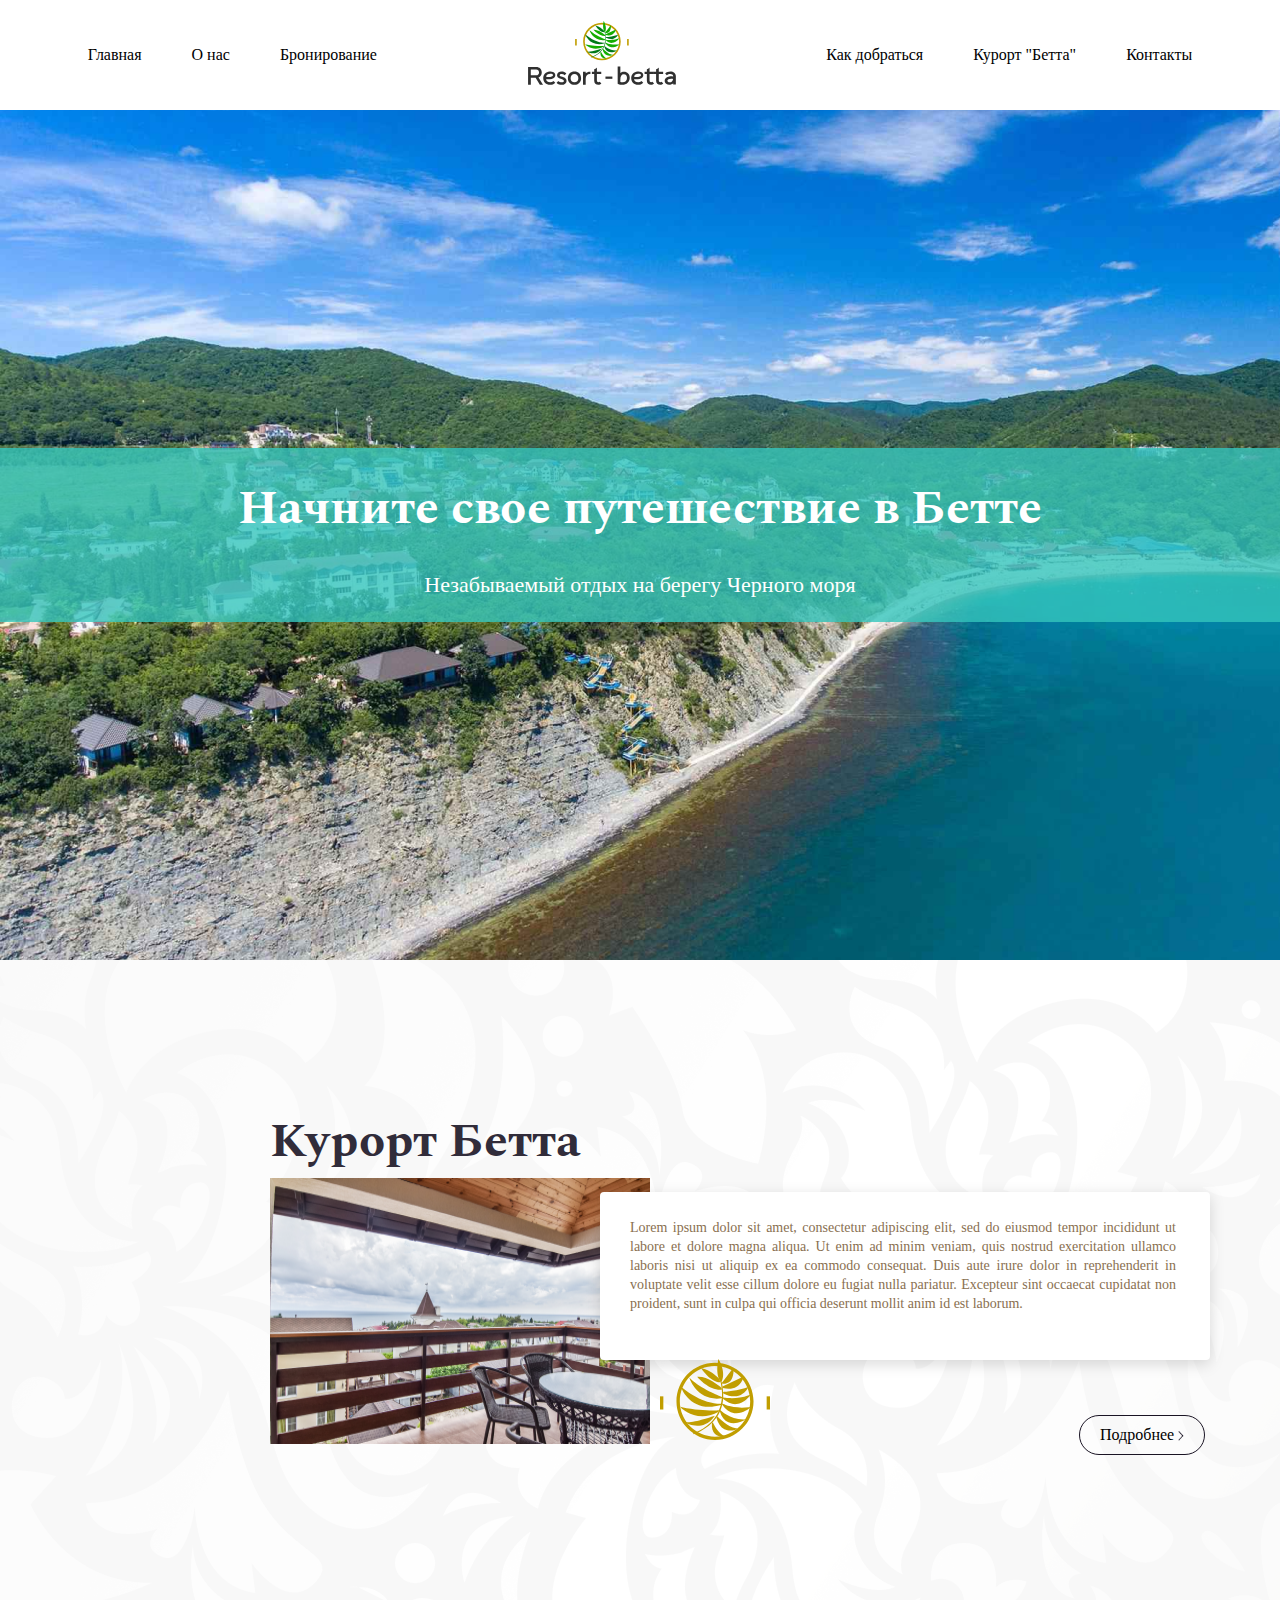
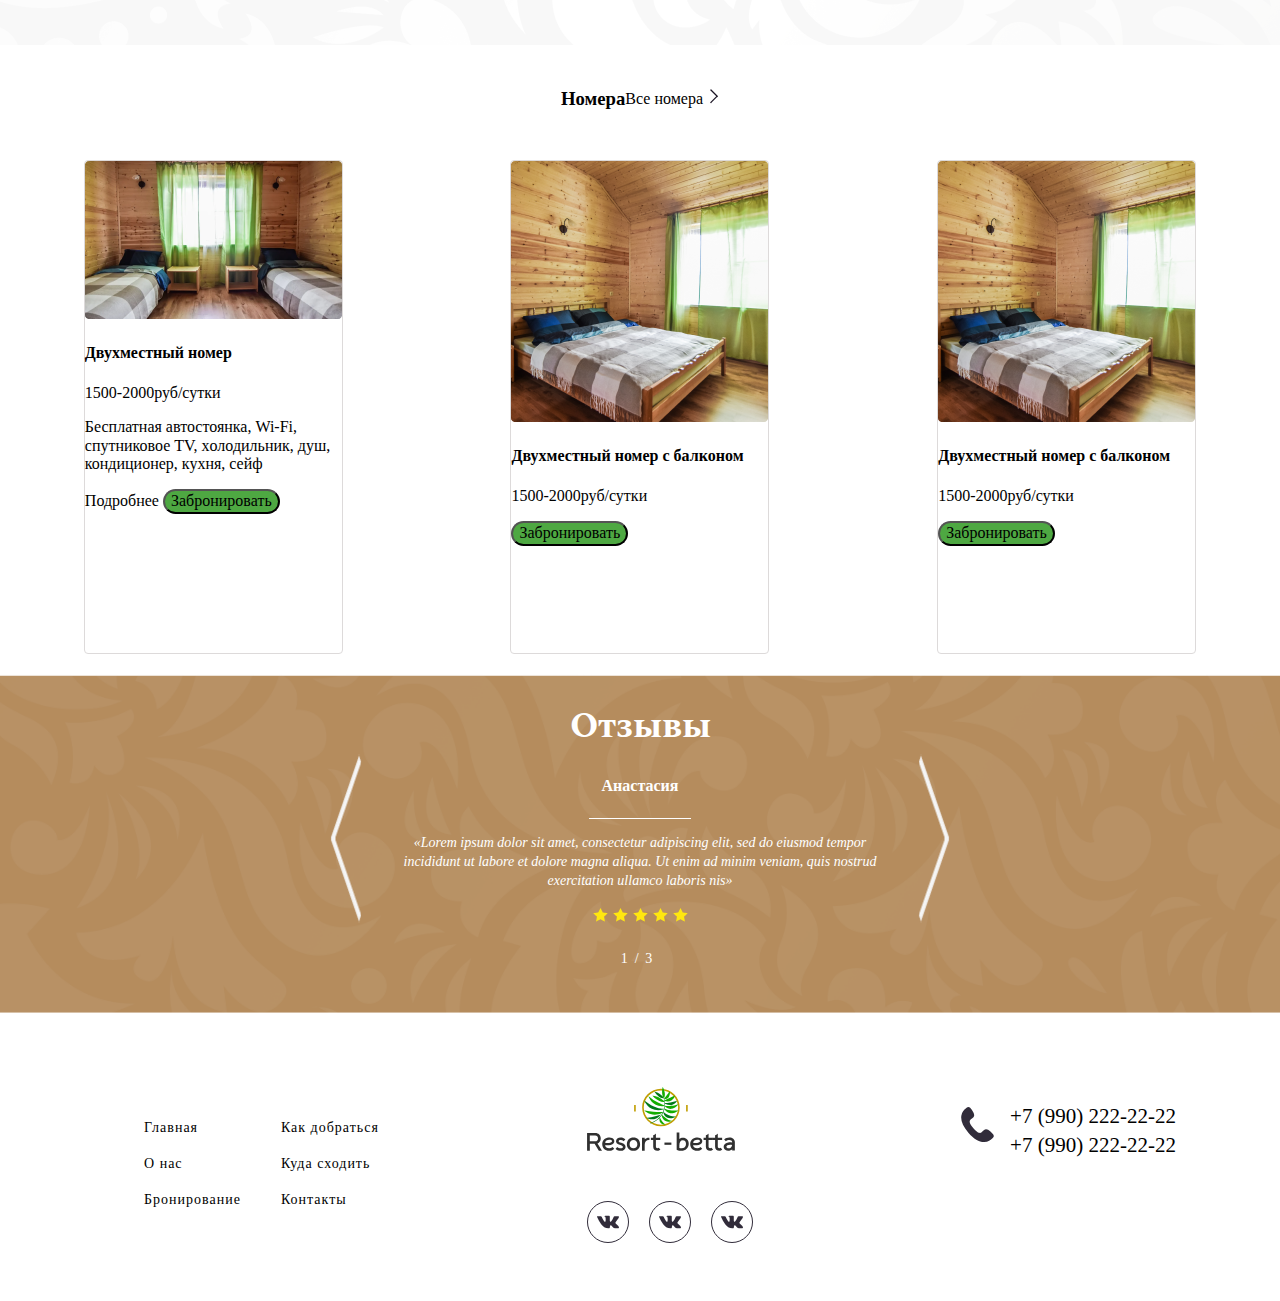
<file: index.html>
<!DOCTYPE html>
<html lang="ru">
<head>
  <meta charset="UTF-8">
  <meta http-equiv="X-UA-Compatible" content="IE=edge">
  <meta name="viewport" content="width=device-width, initial-scale=1.0">
  <link rel="stylesheet" href="./css/normalize.css">
  <link rel="stylesheet" href="./css/style.css">
  <title>Resort-betta</title>
</head>
<body>
  <header class="header">
    <nav>
      <ul class="nav-list">
        <li class="nav-list-item"><a href="" class="nav-list-item-link">Главная</a></li>
        <li class="nav-list-item"><a href="" class="nav-list-item-link">О нас</a></li>
        <li class="nav-list-item"><a href="" class="nav-list-item-link">Бронирование</a></li>
      </ul>
      <div class="logo">
        <img src="./images/logo 1.svg" alt="Логотип">
      </div>
      <ul class="nav-list">
        <li class="nav-list-item"><a href="" class="nav-list-item-link">Как добраться</a></li>
        <li class="nav-list-item"><a href="" class="nav-list-item-link">Курорт "Бетта"</a></li>
        <li class="nav-list-item"><a href="" class="nav-list-item-link">Контакты</a></li>
      </ul>
    </nav>
  </header>
  <section class="banner">
    
    <div class="banner-content">
      <h2 class="banner-content-title">Начните свое путешествие в Бетте</h2>
      <p class="banner-content-text">Незабываемый отдых на берегу Черного моря</p>
    </div>
  </section>
  <section class="about">
    <div class="about-container">
      <h2 class="about-title">Курорт Бетта</h2>
      <div class="about-content">
      <img src="./images/Rectangle 14.png" alt="Открытая веранда" class="about-content-image">
      <div class="about-content-block">
      <p class="about-content-text">Lorem ipsum dolor sit amet, consectetur adipiscing elit, sed do eiusmod tempor incididunt ut labore et dolore magna aliqua. Ut enim ad minim veniam, quis nostrud exercitation ullamco laboris nisi ut aliquip ex ea commodo consequat. Duis aute irure dolor in reprehenderit in voluptate velit esse cillum dolore eu fugiat nulla pariatur. Excepteur sint occaecat cupidatat non proident, sunt in culpa qui officia deserunt mollit anim id est laborum.</p>
      <img src="./images/Frame.svg" alt="Логотип" class="about-content-img">
      <a href="#" class="about-content-link">Подробнее<img src="./images/arrow.png" alt="Указатель"class="about-content-arrow"></a>
      </div>
  </div>
</div>
  </section>
  <section class="cards-number">
    <div class="cards-header">
      <h3 class="title">Номера</h3>
      <a href="#">Все номера<img src="./images/arrow.png" alt="Указатель"></a>
    </div>
      <div class="cards">
        <div class="card">
        <img src="./images/Rectangle.png" alt="Гостиничный номер1">
        <h4>Двухместный номер</h4>
        <p>1500-2000руб/сутки</p>
        <p>Бесплатная автостоянка, Wi-Fi, спутниковое TV, xолодильник, душ, кондиционер, кухня, сейф</p>
        <a href="#">Подробнее</a>
        <button>Забронировать</button>
      </div>
        <div class="card">
        <img src="./images/Rectangle1.png" alt="Гостиничный номер2">
        <h4>Двухместный номер с балконом</h4>
        <p>1500-2000руб/сутки</p>
        <button>Забронировать</button>
      </div>
        <div class="card">
        <img src="./images/Rectangle5.png" alt="Гостиничный номер3">
        <h4>Двухместный номер с балконом</h4>
        <p>1500-2000руб/сутки</p>
        <button>Забронировать</button>
      </div>
    </div>
    <section class="reviews">
      <h3 class="reviews-title">Отзывы</h3>
      <div class="reviews-content">
        <img src="./images/Group 2 Copy.png" alt="Стрелка предыдущее">
        <div class="reviews-content-block">
          <h4>Анастасия</h4>
          <img src="./images/Rectangle Copy 5.png" alt="Подчеркивание">
          <p class="reviews-content-block-text">
            «Lorem ipsum dolor sit amet, consectetur adipiscing elit, sed do eiusmod tempor incididunt ut labore et dolore magna aliqua. Ut enim ad minim veniam, quis nostrud exercitation ullamco laboris nis»
          </p>
          <img src="./images/Stars.png">
        </div>
        <img src="./images/Group 2.png" alt="Стрелка следущее">
      </div>
      <p class="reviews-footer">1/3</p>
    </section>
    </section>
  <footer class="footer">
    <div class="footer-content">
      <ul class="nav-footer">
        <li class="nav-footer-item"><a href="" class="nav-footer-link">Главная</a></li>
        <li class="nav-footer-item"><a href="" class="nav-footer-link">О нас</a></li>
        <li class="nav-footer-item"><a href="" class="nav-footer-link">Бронирование</a></li>
      </ul>
      <ul class="nav-footer">
        <li class="nav-footer-item"><a href="" class="nav-footer-link">Как добраться</a></li>
        <li class="nav-footer-item"><a href="" class="nav-footer-link">Куда сходить</a></li>
        <li class="nav-footer-item"><a href="" class="nav-footer-link">Контакты</a></li>
      </ul>
    </div>
    <div class="footer-content1">
      <img src="./images/logo 1.svg" alt="Логотип">
      <div class="social">
        <ul class="social-list">
          <li class="social-list-item"><a href="" class="social-list-item-link"><img src="./images/vk-social-logotype 1.svg" alt="VK"></a></li>
          <li class="social-list-item"><a href="" class="social-list-item-link"><img src="./images/vk-social-logotype 1.svg" alt="VK"></a></li>
          <li class="social-list-item"><a href="" class="social-list-item-link"><img src="./images/vk-social-logotype 1.svg" alt="VK"></a></li>
        </ul>
      </div>
    </div>
    <div class="footer-content3">
      <img src="./images/Vector.svg" alt="Трубка телефона">
      <div class="footer-content-tel">
        <p><a href="tel:+79902222222">+7 (990) 222-22-22</a></p>
        <p><a href="tel:+79902222222">+7 (990) 222-22-22</a></p>
      </div>
    </div>
  </footer>
</body>
</html>
</file>
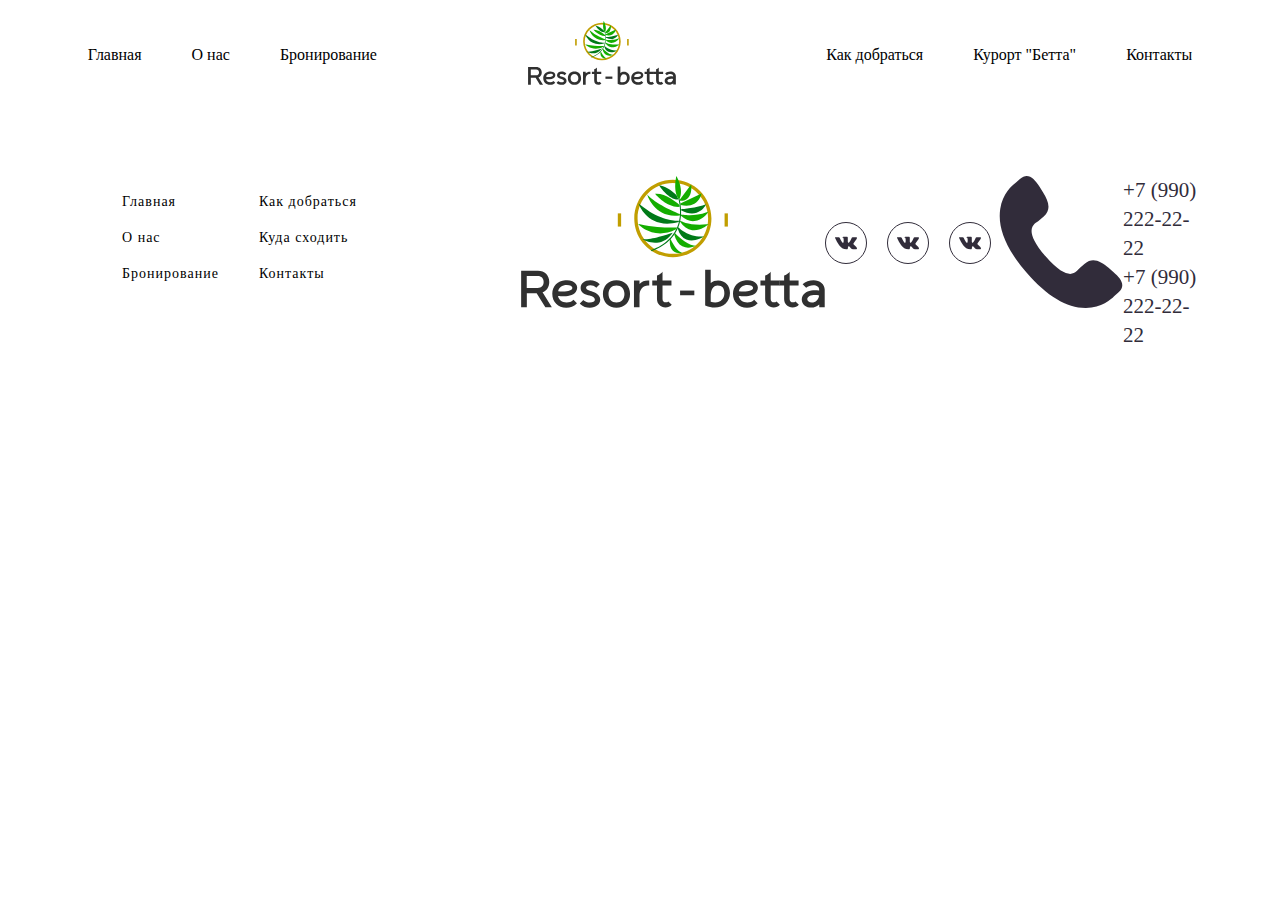
<file: hotel.html>
<!DOCTYPE html>
<html lang="ru">
<head>
  <meta charset="UTF-8">
  <meta http-equiv="X-UA-Compatible" content="IE=edge">
  <meta name="viewport" content="width=device-width, initial-scale=1.0">
  <link rel="stylesheet" href="./css/normalize.css">
  <link rel="stylesheet" href="./css/style.css">
  <title>Resort-betta</title>
</head>
<body>
  <header class="header">
    <nav>
      <ul class="nav-list">
        <li class="nav-list-item"><a href="" class="nav-list-item-link">Главная</a></li>
        <li class="nav-list-item"><a href="" class="nav-list-item-link">О нас</a></li>
        <li class="nav-list-item"><a href="" class="nav-list-item-link">Бронирование</a></li>
      </ul>
      <div class="logo">
        <img src="./images/logo 1.svg" alt="">
      </div>
      <ul class="nav-list">
        <li class="nav-list-item"><a href="" class="nav-list-item-link">Как добраться</a></li>
        <li class="nav-list-item"><a href="" class="nav-list-item-link">Курорт "Бетта"</a></li>
        <li class="nav-list-item"><a href="" class="nav-list-item-link">Контакты</a></li>
      </ul>
    </nav>
  </header>
    <footer class="footer">
    <div class="footer-content">
      <ul class="nav-footer">
        <li class="nav-footer-item"><a href="" class="nav-footer-link">Главная</a></li>
        <li class="nav-footer-item"><a href="" class="nav-footer-link">О нас</a></li>
        <li class="nav-footer-item"><a href="" class="nav-footer-link">Бронирование</a></li>
      </ul>
      <ul class="nav-footer">
        <li class="nav-footer-item"><a href="" class="nav-footer-link">Как добраться</a></li>
        <li class="nav-footer-item"><a href="" class="nav-footer-link">Куда сходить</a></li>
        <li class="nav-footer-item"><a href="" class="nav-footer-link">Контакты</a></li>
      </ul>
    </div>
    <div class="footer-content">
      <img src="./images/logo 1.svg" alt="Логотип">
      <div class="social">
        <ul class="social-list">
          <li class="social-list-item"><a href="" class="social-list-item-link"><img src="./images/vk-social-logotype 1.svg" alt="VK"></a></li>
          <li class="social-list-item"><a href="" class="social-list-item-link"><img src="./images/vk-social-logotype 1.svg" alt="VK"></a></li>
          <li class="social-list-item"><a href="" class="social-list-item-link"><img src="./images/vk-social-logotype 1.svg" alt="VK"></a></li>
        </ul>
      </div>
    </div>
    <div class="footer-content">
      <img src="./images/Vector.svg" alt="Трубка телефона">
      <div class="footer-content-tel">
        <p>+7 (990) 222-22-22</p>
        <p>+7 (990) 222-22-22</p>
      </div>
    </div>
  </footer>
</body>
</html>
</file>
<file: css/style.css>
@font-face {
  font-family: 'Spectral';
  src: url(../fonts/Spectral-Bold.ttf) format('truetype');
  font-weight: 700;
  font-style: normal;
}
ul,ol{
  list-style-type: none;
}

a {
  text-decoration: none;
  color: black;
}
.header{
  display: flex;
  flex-direction: row;
  height: 110px;
}
nav{
  display: flex;
  flex-direction: row;
  width: 100%;
  justify-content: space-around;
  align-items: center;
}
.nav-list{
  display: flex;
  flex-direction: row;
  justify-content: space-around;
  align-items: center;
  margin: 0;
  padding: 0;
}
.nav-list-item{
  padding: 0 25px;
}
.banner{
background-image: url('../images/Rectangle\ 4.png');
background-repeat: no-repeat;
background-size: cover;
height: 850px; 
display: flex;
align-items: center;
}
.banner-content{
  color: white;
  background-color: rgba(52, 198, 189, 0.8);
  width: 100%;
}
.banner-content-title{
font-family: 'Spectral';
font-style: normal;
font-weight: 700;
font-size: 48px;
line-height: 42px;
text-align: center;
}
.banner-content-text{
font-family: 'Open Sans';
font-style: normal;
font-weight: 400;
font-size: 22px;
line-height: 30px;
text-align: center;
}
.about {
  background-image: url('../images/3250580\ —\ копия\ 1.png');
}
.about-container{
  height: 368px;
  padding: 145px 250px 172px 270px;
}
.about-title{
font-family: 'Spectral';
font-style: normal;
font-weight: 700;
font-size: 48px;
line-height: 73px;
color: #312C3A;
margin: 0;
padding: 0;
}
.about-content{
  display: flex;
}
.about-content-text{
font-family: 'Open Sans';
font-style: normal;
font-weight: 400;
font-size: 14px;
line-height: 19px;
text-align: justify;
color: #896F50;
background-color: white;
padding: 26px 34px 18px 30px;
width: 546px;
height: 124px;
box-shadow: 0px 4px 15px rgba(0, 0, 0, 0.15);
border-radius: 4px;
z-index: 998;
margin-left: -50px;
}
.about-content-img{
  z-index: 999;
  margin-top: -15px;
  margin-left: 10px;
}

.modal{
  position: relative;
}
.content{
  position: absolute;
  box-sizing: border-box;
  height: 20px;
  padding: 10px;
  border: 5px solid red;
}
.about-content-link{
  box-sizing: border-box;
  border: 1px solid #1a1424;
  border-radius: 20px;
  width: 145px;
  height: 40px;
  padding: 10px 20px 11px 20px;
  margin-left: 305px;
}
.about-content-arrow{
  width: 10px;
  height: 10px;
  vertical-align: middle;
}
.cards-header{
  display: flex;
  align-items: center;
  justify-content: center;
  margin-top: 43px;
  margin-bottom: 50px;
}
.cards-header h3{
  margin: 0;
  padding: 0;
}
.cards{
  display: flex;
  flex-direction: row;
  align-items: center;
  justify-content: space-around;
}
.card{
  width: 257px;
  height: 492px;
  background: #fff;
  border: 1px solid #dddada;
  border-radius: 4px;
  position: relative;
}
.card button{
  background: #4EA842;
  border-radius: 22.5px;
}
.reviews{
  background-image: url('../images/Mask.png');
  display: flex;
  flex-direction: column;
  padding-top: 45px;
  padding-bottom: 37px;
  height: 300px;
  background-repeat: no-repeat;
  background-size: cover;
  background-position: center center;
  align-items: center;
}
.reviews-title{
font-family: 'Spectral';
font-style: normal;
font-weight: 700;
font-size: 36px;
line-height: 55px;
text-align: center;
color: #FFFFFF;
margin: 0;
}
.reviews-content{
  display: flex;
  width: 620px;
}
.reviews-content-block{
  display: flex;
  flex-direction: column;
  justify-content: center;
  align-items: center;
}
.reviews-content-block h4{
font-family: 'Open Sans';
font-style: normal;
font-weight: 700;
font-size: 16px;
line-height: 22px;
text-align: center;
color: #FFFFFF;
}
.reviews-content-block-text{
font-family: 'Open Sans';
font-style: italic;
font-weight: 400;
font-size: 14px;
line-height: 19px;
text-align: center;
color: #FFFFFF;
margin-bottom: 18px;
}
.reviews-footer{
font-family: 'Open Sans';
font-style: normal;
font-weight: 400;
font-size: 14px;
line-height: 19px;
text-align: center;
letter-spacing: 6.8px;
color: #FFFFFF;
margin-top: 26px;
}
 .footer{
  display: flex;
  flex-direction: row;
  justify-content: space-around;
  padding-top: 66px;
  padding-bottom: 48px;
}
.footer-content{
  display: flex;
  flex-direction: row;
  padding-top: 0;
}
 .nav-footer{
  display: flex;
  flex-direction: column;
 }
 .nav-footer-item{
font-family: 'Open Sans';
font-style: normal;
font-weight: 400;
font-size: 14px;
line-height: 19px;
letter-spacing: 1px;
color: #312c3a;
margin-top: 8.5px;
margin-bottom: 8.5px;
 }
 .nav-footer-item:first-child{
margin-top: 0;
 }
 .footer-content1{
  margin-top: -15px;
 }
 .social-list{
  display: flex;
  flex-direction: row;
  margin: 0;
  padding: 0;
  margin-top: 36px;
 }
 .social-list-item{
  box-sizing: border-box;
  border-radius: 50px;
  border: 1px solid #312c3a;
  width: 42px;
  height: 42px;
  margin: 10px;
  padding: 9px;
 }
 .social-list-item:first-child{
  margin-left: 0;
 }
 .social-list-item:last-child{
  margin-right: 0;
 }
 .footer-content3{
  display: flex;
 }
 .footer-content3 img{
  color: #312c3a;
  width: 33px;
  height: 35px;
  margin-top: 5px;
  margin-right: 16px;
}
.footer-content-tel p{
  padding: 0;
  margin: 0;
  font-family: 'Open Sans';
  font-style: normal;
  font-weight: 400;
  font-size: 21px;
  line-height: 29px;
  color: #312c3a;
}
</file>
